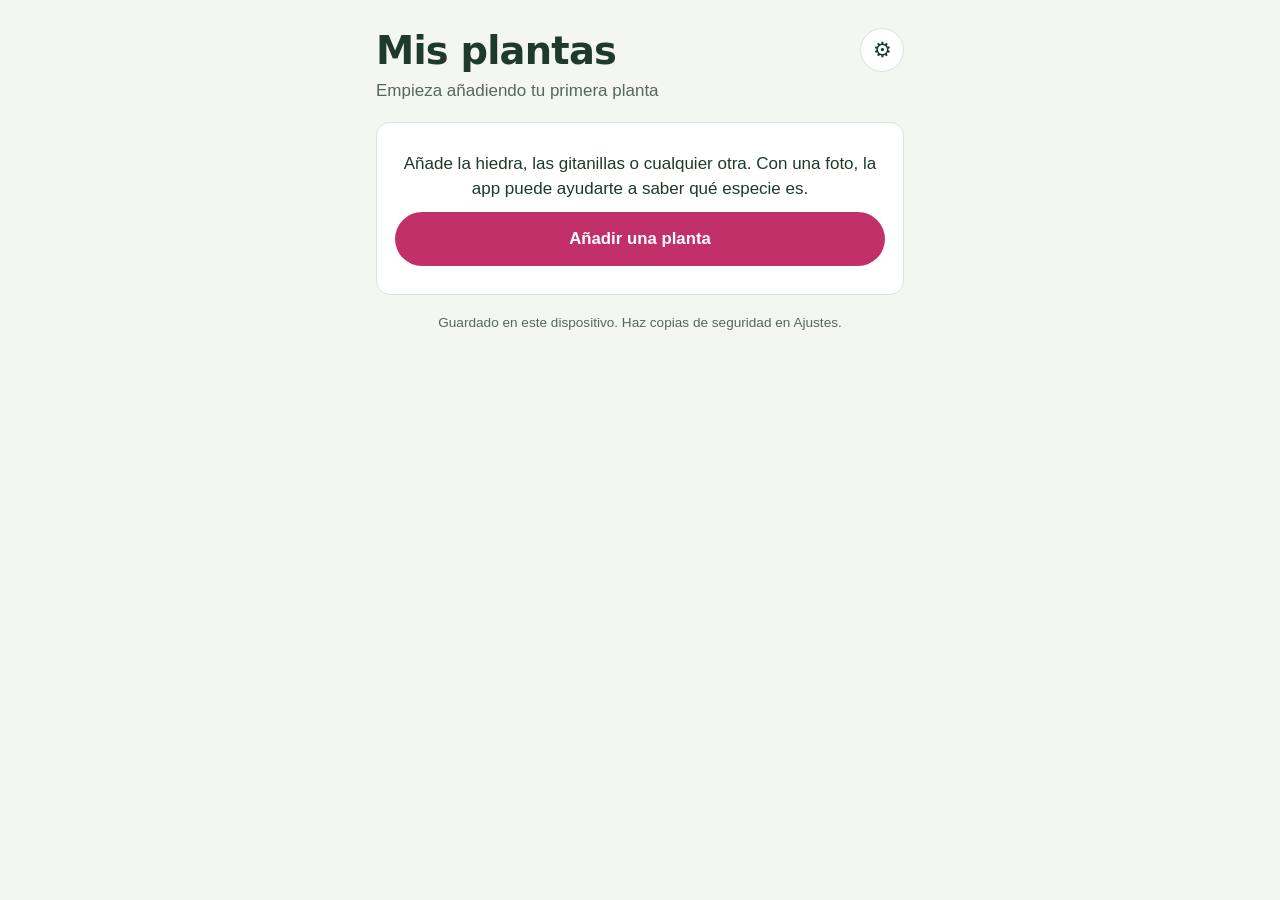
<file: index.html>
<!doctype html>
<html lang="es">
<head>
<meta charset="utf-8">
<meta http-equiv="refresh" content="0; url=plantas/">
<title>Mis plantas</title>
</head>
<body><p><a href="plantas/">Abrir Mis plantas</a></p></body>
</html>
</file>
<file: plantas/css/app.css>
/* Un patio sevillano: paredes encaladas, hiedra, gitanillas magenta y azulejo azul.
   Lo memorable son las fotos en arco, como las ventanas del patio; el resto, sobrio. Una columna. */
:root {
  --cal: #F4F6F1;         /* pared encalada, fría */
  --sheet: #FFFFFF;
  --ink: #1D3A2A;         /* verde hiedra: texto y cabecera */
  --muted: #56685C;
  --rule: #DCE3D8;
  --hoja: #3F7A50;
  --gitanilla: #C2306A;   /* acciones principales */
  --gitanilla-ink: #FFFFFF;
  --azulejo: #22508C;     /* agua */
  --albero: #B98410;      /* pronto */
  --bad: #A3243F;
  --ok: #2F6B42;
  --font-display: ui-rounded, "SF Pro Rounded", "Nunito", "Trebuchet MS", system-ui, sans-serif;
  --font-body: -apple-system, BlinkMacSystemFont, "Segoe UI", Roboto, "Helvetica Neue", Arial, sans-serif;
  --radius: 14px;
  color-scheme: light;
}
@media (prefers-color-scheme: dark) {
  :root:not([data-theme="light"]) {
    --cal: #101A14; --sheet: #17241C; --ink: #E4EEE6; --muted: #A5B8AA; --rule: #2B3B31;
    --hoja: #7FBE8F; --gitanilla: #E05A8E; --azulejo: #7FA8E0; --albero: #E2B34A; --bad: #F08098; --ok: #8FD0A0;
    color-scheme: dark;
  }
}
:root[data-theme="dark"] {
  --cal: #101A14; --sheet: #17241C; --ink: #E4EEE6; --muted: #A5B8AA; --rule: #2B3B31;
  --hoja: #7FBE8F; --gitanilla: #E05A8E; --azulejo: #7FA8E0; --albero: #E2B34A; --bad: #F08098; --ok: #8FD0A0;
  color-scheme: dark;
}

* { box-sizing: border-box; }
html { -webkit-text-size-adjust: 100%; }
body {
  margin: 0; background: var(--cal); color: var(--ink);
  font: 17px/1.5 var(--font-body);
  padding-block: 0 96px;
}
/* En la PWA no hay esqueleto del Artifact: las zonas seguras del iPhone (muesca, barra) se respetan aquí. */
html.pwa { padding-top: env(safe-area-inset-top, 0px); padding-bottom: env(safe-area-inset-bottom, 0px); }
#app { max-width: 560px; margin: 0 auto; padding-left: max(16px, env(safe-area-inset-left, 0px)); padding-right: max(16px, env(safe-area-inset-right, 0px)); }
h1, h2, h3 { font-family: var(--font-display); line-height: 1.2; margin: 0; }
h2 { font-size: 1.3rem; font-weight: 800; margin-bottom: 10px; }
h3 { font-size: 1rem; font-weight: 700; }
p { margin: 0 0 10px; }
a { color: var(--azulejo); }
img { max-width: 100%; }
[hidden] { display: none !important; }
:focus-visible { outline: 3px solid var(--azulejo); outline-offset: 2px; }
.visually-hidden { position: absolute; width: 1px; height: 1px; overflow: hidden; clip: rect(0 0 0 0); white-space: nowrap; }
.loading { padding: 40vh 0 0; text-align: center; color: var(--muted); }

/* Cabeceras */
.mast { display: flex; align-items: flex-start; justify-content: space-between; gap: 12px; padding: 28px 0 18px; }
.mast h1 { font-size: 2.4rem; font-weight: 900; letter-spacing: -0.02em; }
.mast-sub { color: var(--muted); margin: 4px 0 0; }
.bar { display: flex; align-items: center; gap: 10px; padding: 18px 0 14px; }
.bar h1 { font-size: 1.5rem; font-weight: 800; flex: 1; min-width: 0; overflow-wrap: anywhere; }
.back { font-size: 2rem; line-height: 1; text-decoration: none; color: var(--ink); padding: 4px 10px 8px 0; }
.icon-btn { display: inline-grid; place-items: center; width: 44px; height: 44px; border-radius: 50%; background: var(--sheet); color: var(--ink); text-decoration: none; font-size: 1.3rem; border: 1px solid var(--rule); flex: none; }

/* Fotos en arco */
.arch { overflow: hidden; border-radius: 999px 999px 10px 10px; background: color-mix(in srgb, var(--hoja) 18%, var(--sheet)); color: var(--hoja); flex: none; display: grid; place-items: center; }
.arch img { width: 100%; height: 100%; object-fit: cover; display: block; }
.arch svg { width: 55%; height: 55%; }
.arch-xs { width: 36px; height: 44px; }
.arch-sm { width: 64px; height: 80px; }
.arch-md { width: 160px; height: 200px; }
.arch-lg { width: 100%; max-width: 300px; aspect-ratio: 4 / 5; margin: 0 auto; }

/* Botones */
.btn {
  display: inline-flex; align-items: center; justify-content: center; gap: 6px; min-height: 44px; padding: 10px 16px;
  border-radius: 999px; border: 1.5px solid transparent; font: 600 1rem/1.2 var(--font-body); text-decoration: none; cursor: pointer;
  color: var(--ink); background: transparent; text-align: center;
}
.btn:disabled { opacity: .55; cursor: default; }
.btn.primary { background: var(--gitanilla); color: var(--gitanilla-ink); }
.btn.water { background: var(--azulejo); color: #fff; }
.btn.secondary { background: var(--sheet); border-color: var(--ink); }
.btn.ghost { border-color: var(--rule); background: var(--sheet); }
.btn.small { min-height: 38px; padding: 6px 12px; font-size: .92rem; }
.btn.big { min-height: 54px; font-size: 1.05rem; width: 100%; }
.btn.danger { border-color: var(--bad); color: var(--bad); background: transparent; width: 100%; margin-top: 28px; }
.btn.armed { background: var(--bad); color: #fff; }
.link { background: none; border: 0; padding: 0; color: var(--azulejo); text-decoration: underline; font: inherit; cursor: pointer; }
.danger-link { color: var(--bad); font-size: .85rem; }
.actions { display: grid; gap: 10px; margin: 8px 0; }
.photo-buttons { display: flex; flex-wrap: wrap; gap: 10px; margin: 10px 0; }
.fab {
  position: fixed; left: 50%; transform: translateX(-50%); bottom: calc(18px + env(safe-area-inset-bottom, 0));
  background: var(--gitanilla); color: var(--gitanilla-ink); text-decoration: none; font-weight: 700; padding: 14px 24px;
  border-radius: 999px; box-shadow: 0 6px 20px color-mix(in srgb, var(--gitanilla) 40%, transparent); z-index: 5; white-space: nowrap;
}

/* Paneles */
.panel, .due, .care, .empty-state { background: var(--sheet); border-radius: var(--radius); padding: 18px 16px; margin: 0 0 14px; border: 1px solid var(--rule); }
.hint { color: var(--muted); font-size: .92rem; }
.meta { color: var(--muted); font-size: .9rem; margin-top: 10px; }
.notice { background: color-mix(in srgb, var(--azulejo) 10%, var(--sheet)); border-left: 4px solid var(--azulejo); padding: 10px 12px; border-radius: 8px; font-size: .95rem; }
.notice.bad { background: color-mix(in srgb, var(--bad) 10%, var(--sheet)); border-color: var(--bad); }
.notice.ok { background: color-mix(in srgb, var(--ok) 10%, var(--sheet)); border-color: var(--ok); }
.notice.warn { background: color-mix(in srgb, var(--albero) 14%, var(--sheet)); border-color: var(--albero); }
.mode-note { text-align: center; color: var(--muted); font-size: .85rem; margin: 18px 0; }
.empty-state { text-align: center; padding: 28px 18px; }

/* Portada */
.due { border-color: color-mix(in srgb, var(--gitanilla) 40%, var(--rule)); }
.due-row { display: flex; align-items: center; justify-content: space-between; gap: 10px; padding: 12px 0; border-top: 1px solid var(--rule); flex-wrap: wrap; }
.due-name { display: flex; align-items: center; gap: 10px; color: var(--ink); text-decoration: none; font-weight: 700; min-width: 0; }
.due-actions { display: flex; gap: 8px; margin-left: auto; }
.all h2 { margin: 18px 0 8px; }
.plant-list { list-style: none; margin: 0; padding: 0; }
.plant-row { display: flex; gap: 14px; align-items: center; padding: 12px 0; color: var(--ink); text-decoration: none; border-bottom: 1px solid var(--rule); }
.plant-row-text { display: grid; gap: 2px; min-width: 0; }
.plant-row-text strong { font-family: var(--font-display); font-size: 1.15rem; overflow-wrap: anywhere; }
.species { color: var(--muted); font-size: .92rem; margin: 0; }
.pill { justify-self: start; font-size: .82rem; font-weight: 600; padding: 2px 10px; border-radius: 999px; background: color-mix(in srgb, var(--hoja) 14%, var(--sheet)); color: var(--hoja); }
.pill.st-atrasada { background: var(--gitanilla); color: var(--gitanilla-ink); }
.pill.st-hoy, .pill.st-sin-fecha { background: color-mix(in srgb, var(--gitanilla) 16%, var(--sheet)); color: var(--gitanilla); }
.pill.st-pronto { background: color-mix(in srgb, var(--albero) 18%, var(--sheet)); color: var(--albero); }

/* Ficha */
.hero { display: grid; gap: 14px; margin-bottom: 16px; }
.hero-text { text-align: center; display: grid; gap: 4px; justify-items: center; }
.hero-text p { margin: 0; }
.hero-text .pill { justify-self: center; }
.note-line { display: flex; flex-wrap: wrap; gap: 8px; margin-top: 12px; }
.note-line input { flex: 1 1 100%; }
.stepper { display: flex; align-items: center; gap: 14px; margin-bottom: 8px; }
.stepper .btn { width: 48px; height: 48px; padding: 0; font-size: 1.5rem; }
.stepper output { font-family: var(--font-display); font-size: 1.35rem; font-weight: 800; min-width: 7.5em; text-align: center; }
.btn.remind { width: 100%; margin-top: 10px; }
.reminders { margin-top: 18px; border-color: color-mix(in srgb, var(--azulejo) 35%, var(--rule)); }
.reminders .btn { width: 100%; margin: 4px 0 8px; }
.cal-links { display: flex; flex-wrap: wrap; gap: 8px; margin-top: 10px; }
.care-row { padding: 10px 0; border-top: 1px solid var(--rule); }
.care-row:first-of-type { border-top: 0; }
.care-row p, .care-row ul { margin: 4px 0 0; }
.care-row ul { padding-left: 20px; }
.care-row.care-check { background: color-mix(in srgb, var(--azulejo) 8%, var(--sheet)); border-radius: 10px; padding: 10px 12px; border: 0; margin-bottom: 4px; }
.gallery { display: flex; gap: 12px; overflow-x: auto; padding-bottom: 6px; }
.gallery figure { margin: 0; display: grid; justify-items: center; gap: 2px; font-size: .8rem; color: var(--muted); }
.history { list-style: none; padding: 0; margin: 0; }
.history li { display: grid; grid-template-columns: 6.5em 1fr auto; gap: 8px; align-items: baseline; padding: 8px 0; border-top: 1px solid var(--rule); font-size: .95rem; }
.ev-date { color: var(--muted); font-size: .85rem; }
.ev-riego .ev-text { color: var(--azulejo); font-weight: 600; }
.notes { white-space: pre-wrap; margin-top: 12px; }

/* Formularios */
.form { display: grid; gap: 0; }
.field { display: grid; gap: 6px; margin-bottom: 16px; }
.field > label, .field > .label { font-weight: 700; }
input[type=text], input[type=search], input[type=url], input[type=password], input[type=time], select, textarea {
  font: inherit; font-size: 16px; width: 100%; padding: 11px 12px; border-radius: 10px; border: 1.5px solid var(--rule); background: var(--cal); color: var(--ink);
}
textarea { resize: vertical; }
.check { display: flex; align-items: center; gap: 10px; font-weight: 600; }
.check input { width: 22px; height: 22px; accent-color: var(--azulejo); }
.chosen { margin: 0; font-weight: 600; color: var(--hoja); }
.species-list { display: flex; flex-wrap: wrap; gap: 8px; max-height: 220px; overflow-y: auto; padding: 2px; }
.species-opt { font: inherit; font-size: .95rem; padding: 8px 12px; border-radius: 999px; border: 1.5px solid var(--rule); background: var(--sheet); color: var(--ink); cursor: pointer; }
.species-opt.on { background: var(--hoja); border-color: var(--hoja); color: #fff; }
.photo-preview { display: flex; justify-content: center; }
.photo-preview:empty { display: none; }
.row2 { display: grid; grid-template-columns: 1fr 1fr; gap: 12px; }
details { margin-top: 10px; }
summary { cursor: pointer; font-weight: 600; color: var(--azulejo); }
.sub { border-top: 1px solid var(--rule); margin-top: 16px; padding-top: 14px; }
.panel ol, .panel ul { padding-left: 20px; margin: 8px 0 0; }
.panel li { margin-bottom: 6px; }

/* Identificación */
.identify { margin-top: 12px; }
.thinking { color: var(--muted); font-style: italic; }
.candidates { list-style: none; padding: 0; margin: 12px 0; display: grid; gap: 12px; }
.cand { border: 1.5px solid var(--rule); border-radius: 12px; padding: 12px; display: grid; gap: 6px; }
.cand-head { display: flex; flex-wrap: wrap; gap: 6px; align-items: baseline; }
.cand-head strong { font-family: var(--font-display); font-size: 1.15rem; }
.cand-head i { color: var(--muted); }
.cand p { margin: 0; }
.meter { height: 8px; border-radius: 99px; background: var(--rule); overflow: hidden; }
.meter span { display: block; height: 100%; background: var(--hoja); }
.conf-media .meter span { background: var(--albero); }
.conf-baja .meter span { background: var(--bad); }
.conf-text { font-size: .88rem; font-weight: 600; }
.reasons { font-size: .95rem; }
.cand .btn { justify-self: start; }

.toast {
  position: fixed; left: 16px; right: 16px; margin: 0 auto; width: fit-content; max-width: 528px; bottom: calc(84px + env(safe-area-inset-bottom, 0));
  background: var(--ink); color: var(--cal); padding: 10px 18px; border-radius: 22px; z-index: 10; text-align: center;
}
@media (prefers-reduced-motion: no-preference) {
  .toast { animation: rise .2s ease-out; }
  @keyframes rise { from { opacity: 0; translate: 0 8px; } }
}
</file>
